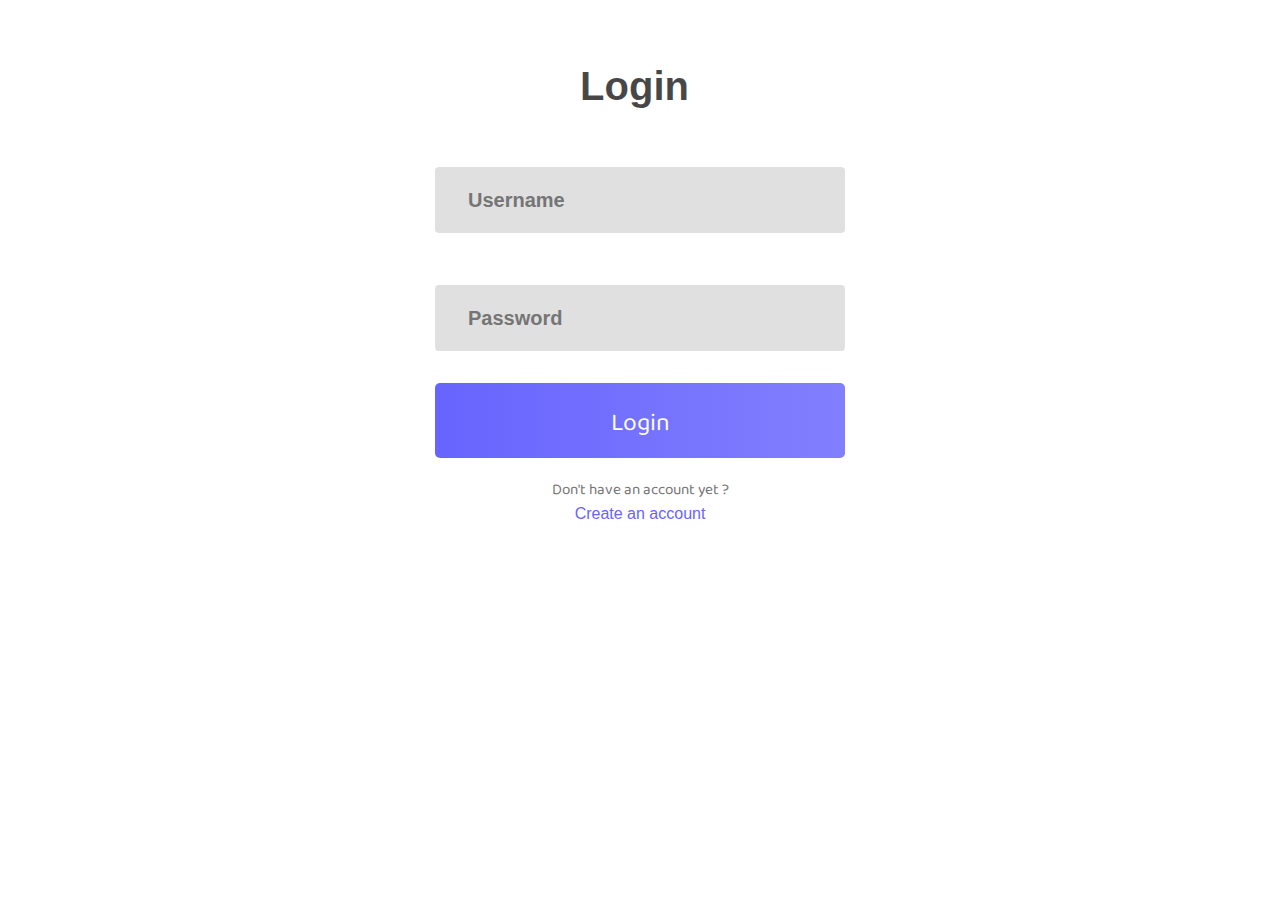
<file: index.html>
<!DOCTYPE html>
<html lang="en">
  <head>
    <meta charset="UTF-8" />
    <meta http-equiv="X-UA-Compatible" content="IE=edge" />
    <meta name="viewport" content="width=device-width, initial-scale=1.0" />
    <link rel="stylesheet" type="text/css" href="style.css" />
    <link
      href="https://fonts.googleapis.com/css?family=Baloo+Thambi+2&display=swap"
      rel="stylesheet"
    />
    <title>Cards</title>
  </head>
  <body>
    <div id="main">
      <div class="flex-container">
        <div class="login">
          <div class="loginAlert alert">
            Incorrect Username or Password
            <span
              class="closebtn"
              onclick="this.parentElement.style.display='none';"
            >
              &times;
            </span>
          </div>

          <h1 id="loginHeading">Login</h1>
          <p id="error-text"></p>
          <form method="POST" id="login-form">
            <label for="username" id="userlabel" class="label">Username</label>
            <br />
            <input
              type="text"
              name="username"
              id="username"
              placeholder="Username"
              required
              class="input"
            />
            <br />
            <label for="password" id="passlabel" class="label">Password</label>
            <br />
            <input
              type="password"
              name="password"
              id="user_pass"
              placeholder="Password"
              required
              class="input"
            />
            <br />

            <br />
            <button type="submit" class="button logInButton">Login</button>
          </form>

          <div id="newUser">
            <p id="createAccLabel">Don't have an account yet ?</p>
            <a id="createAccLink" href="#">Create an account</a>
          </div>
        </div>

        <div class="signup">
          <h1 id="signupHeading">Sign Up</h1>
          <div class="signupAlert alert">
            <p></p>
            <span
              class="closebtn"
              onclick="this.parentElement.style.display='none';"
            >
              &times;
            </span>
          </div>
          <div class="signupPrompt prompt">
            You Are Ready to Go!
            <span
              class="closebtn"
              onclick="this.parentElement.style.display='none';"
            >
              &times;
            </span>
          </div>
          <p id="error-text"></p>
          <form method="POST" id="signup-form">
            <label for="userhandle" id="handlelabel" class="label"
              >Username</label
            >
            <br />
            <input
              type="text"
              name="username"
              id="userhandle"
              placeholder="Useraname"
              required
              class="input"
            />
            <br />

            <label for="password" id="passlabelSignup" class="label"
              >Password</label
            >
            <br />
            <input
              type="password"
              name="password"
              id="user_passSignup"
              placeholder="Password"
              required
              class="input"
            />
            <br /><br />

            <button class="button SignUpButton">Sign Up</button>
          </form>
        </div>
      </div>
    </div>

    <script src="./app.js"></script>
  </body>
</html>
</file>
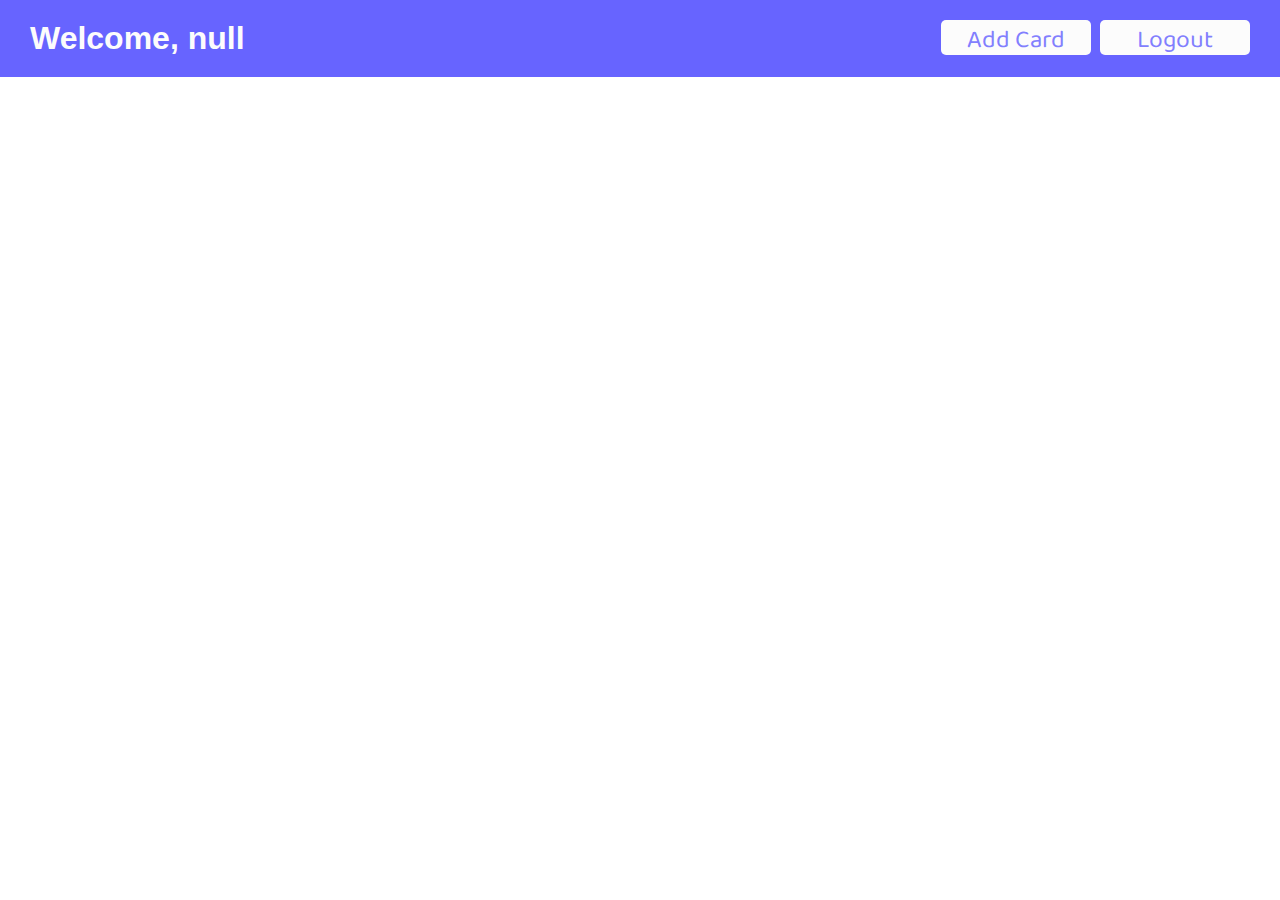
<file: profile.html>
<!DOCTYPE html>
<html lang="en">
  <head>
    <meta charset="UTF-8" />
    <meta http-equiv="X-UA-Compatible" content="IE=edge" />
    <meta name="viewport" content="width=device-width, initial-scale=1.0" />
    <link rel="stylesheet" type="text/css" href="style.css" />
    <link
      href="https://fonts.googleapis.com/css?family=Baloo+Thambi+2&display=swap"
      rel="stylesheet"
    />
    <title>Cards</title>
  </head>
  <body>
    <div id="nav">
      <h2>Welcome, Vtrix</h2>
      <div id="actions">
        <button id="showAddCard" class="button navButton">Add Card</button>

        <button id="logout" class="button navButton">Logout</button>
      </div>
    </div>
    <div id="content">
      <div id="addCard">
        <div class="AddCardAlert alert">
          Invalid Data
          <span
            class="closebtn"
            onclick="this.parentElement.style.display='none';"
          >
            &times;
          </span>
        </div>
        <button id="closeForm" class="button">Close</button>
        <form id="addCardForm">
          <input
            type="text"
            id="cardHolder"
            class="input"
            name="cardholder"
            required
            placeholder="Card Holder Name"
          />
          <input
            type="text"
            id="cardNum"
            class="input"
            required
            name="cardnumber"
            placeholder="Card Number"
          />
          <input
            type="date"
            id="expDate"
            class="input"
            required
            name="expiring"
          />

          <select class="selector input" id="cardType" name="cardtype">
            <option value="credit">Credit</option>
            <option value="debit">Debit</option>
          </select>
          <input
            type="password"
            class="input"
            required
            id="cvv"
            name="cvv"
            placeholder="CVV"
          />

          <button class="button" id="addCardButton">Add</button>
        </form>
      </div>
      <div id="cards"></div>
    </div>

    <script src="./profile.js"></script>
  </body>
</html>
</file>
<file: style.css>
* {
  box-sizing: border-box;
  margin: 0;
  padding: 0;
}
body {
  font-family: "Trebuchet MS", "Lucida Sans Unicode", "Lucida Grande",
    "Lucida Sans", Arial, sans-serif;
}
#main {
  display: flex;
  flex-direction: row;
  align-items: center;
  justify-content: center;
}
.flex-container {
  display: flex;
  flex-direction: row;
  flex-wrap: wrap;
}

.login {
  width: 30vw;
  display: flex;
  flex-direction: column;
  align-items: center;
  justify-content: center;
  margin: 5vw;
}

.signup {
  transform: translateY(-40px);
  display: flex;
  flex-direction: column;
  align-items: center;
  justify-content: center;
  /* margin: 5vw; */
  /* width: 35vw; */
  width: 0;
  margin: 0;
  overflow: hidden;
  transition: 0.3s ease-in-out;
}

#loginHeading,
#signupHeading {
  text-align: center;
  font-size: 2.5rem;
  transform: translateX(-5%);
  color: rgba(0, 0, 0, 0.719);
  width: max-content;
  margin-bottom: 20px;
}

form {
  width: 410px;
}

.label {
  z-index: -1;
  padding: 3px;
  color: rgba(103, 100, 255, 1);
  position: relative;
  top: 40px;
  opacity: 0;
  transition: 0.1s ease-in-out;
}

.input {
  background: rgb(224, 224, 224);
  font-family: "Trebuchet MS", "Lucida Sans Unicode", "Lucida Grande",
    "Lucida Sans", Arial, sans-serif;
  font-weight: 900;
  color: rgb(117, 117, 117);
  width: 100%;
  height: 40px;
  padding: 30px;
  border-radius: 4px;
  margin-top: 20px;
  margin-bottom: 14px;
  border: 3px solid rgba(103, 100, 255, 0);
  transition: 0.09s ease-in-out;
  font-size: 20px;
}

.input:focus {
  border: 3px solid rgba(103, 100, 255, 1);
}

.button {
  width: 410px;
  height: 75px;
  color: rgb(252, 252, 252);
  text-align: center;
  position: relative;
  font-family: "Baloo Thambi 2", cursive;
  border-radius: 5px;
  border: none;
  background: rgb(103, 100, 255);
  background: linear-gradient(
    90deg,
    rgba(103, 100, 255, 1) 0%,
    rgba(130, 127, 254, 1) 100%
  );
  font-size: 1.55rem;
  cursor: pointer;
  padding: 20px 152px;
}

.button:hover,
.button:active {
  background: linear-gradient(
    90deg,
    rgb(130, 128, 255) 0%,
    rgb(154, 153, 255) 100%
  );
}

#newUser {
  display: flex;
  flex-direction: column;
  justify-content: center;
  align-items: center;
  font-weight: lighter;
  margin-top: 20px;
}

#createAccLabel {
  font-family: "Baloo Thambi 2", cursive;
  color: rgb(117, 117, 117);
  font-size: 0.95rem;
  margin-bottom: 4px;
}
#createAccLink {
  text-decoration: none;
  color: rgba(103, 100, 255, 1);
  cursor: pointer;
}
#createAccLink:hover,
#createAccLink:active {
  color: rgb(129, 127, 253);
}

@media only screen and (max-width: 1050px) {
  body {
    flex-direction: column-reverse;
  }
  .signup {
    width: 0;
    transform: translateY(0);
  }
  /* .signup{ */
  /* height: 0; */
  /* } */
}

@media only screen and (max-width: 576px) {
  .login {
    width: 90vw;
    margin: auto;
  }
  form {
    width: 100%;
  }
  .button,
  .SignUpButton {
    width: 100%;
    padding: 10px 20px;
  }
}

@media only screen and (max-width: 420px) {
  .button,
  .SignUpButton {
    width: 100%;
    padding: 10px 20px;
  }
}

/* The alert message box */
.alert {
  padding: 20px;
  background-color: #ee4f44;
  color: white;
  margin-bottom: 15px;
  display: none;
  border-radius: 4px;
  /* display: flex; */
  /* flex-direction: row; */
}

.signupPrompt {
  padding: 20px;
  background-color: #46f436;
  color: white;
  margin-bottom: 15px;
  display: none;
  border-radius: 4px;
}
/* The close button */
.closebtn {
  margin-left: 15px;
  color: white;
  font-weight: bold;
  float: right;
  font-size: 22px;
  line-height: 20px;
  cursor: pointer;
  transition: 0.3s;
}

/* When moving the mouse over the close button */
.closebtn:hover {
  color: black;
}

/* profile page styles------------------------------------------------- */

#nav {
  background: rgba(103, 100, 255, 1);
  color: rgb(252, 252, 252);
  width: 100%;
  padding: 20px 30px;
  display: flex;
  justify-content: space-between;
}
#nav h2 {
  font-size: 2rem;
}
.navButton {
  width: 150px;
  height: 35px;
  position: relative;
  background: rgb(252, 252, 252);
  color: rgba(130, 127, 254, 1);
  cursor: pointer;
  padding: 0 12px;
  margin-left: 5px;
}
.navButton:hover {
  background: rgb(230, 230, 230);
}

/* card styles------------------------------------------------------------------------ */
#cards {
  margin-top: 45px;
  display: flex;
  justify-content: space-around;
  flex-wrap: wrap;
}
.card {
  margin-bottom: 20px;
  width: 320px;
  height: 190px;
  -webkit-perspective: 600px;
  -moz-perspective: 600px;
  perspective: 600px;
}

.card__part {
  box-shadow: 1px 1px #aaa3a3;
  top: 0;
  position: absolute;
  z-index: 1000;
  left: 0;
  display: inline-block;
  width: 320px;
  height: 190px;
  background: linear-gradient(
    to right bottom,
    #fd696b,
    #fa616e,
    #f65871,
    #f15075,
    #ec4879
  );
  background-repeat: no-repeat;
  background-position: center;
  background-size: cover;
  border-radius: 8px;

  -webkit-transition: all 0.5s cubic-bezier(0.175, 0.885, 0.32, 1.275);
  -moz-transition: all 0.5s cubic-bezier(0.175, 0.885, 0.32, 1.275);
  -ms-transition: all 0.5s cubic-bezier(0.175, 0.885, 0.32, 1.275);
  -o-transition: all 0.5s cubic-bezier(0.175, 0.885, 0.32, 1.275);
  transition: all 0.5s cubic-bezier(0.175, 0.885, 0.32, 1.275);
  -webkit-transform-style: preserve-3d;
  -moz-transform-style: preserve-3d;
  -webkit-backface-visibility: hidden;
  -moz-backface-visibility: hidden;
}

.card__front {
  padding: 30px 18px;
  -webkit-transform: rotateY(0);
  -moz-transform: rotateY(0);
}

.card__back {
  padding: 18px 0;
  -webkit-transform: rotateY(-180deg);
  -moz-transform: rotateY(-180deg);
}

.card__black-line {
  margin-top: 5px;
  height: 38px;
  background-color: #303030;
}

.card__logo {
  height: 16px;
}

.card__front-logo {
  position: absolute;
  top: 18px;
  right: 18px;
}
.card__square {
  border-radius: 5px;
  height: 30px;
}

.card_numer {
  display: block;
  width: 100%;
  word-spacing: 4px;
  font-size: 20px;
  letter-spacing: 2px;
  color: #fff;
  text-align: center;
  margin-bottom: 20px;
  margin-top: 20px;
}

.card__space-75 {
  width: 75%;
  float: left;
}

.card__space-25 {
  width: 25%;
  float: left;
}

.card__label {
  font-size: 10px;
  text-transform: uppercase;
  color: rgba(255, 255, 255, 0.8);
  letter-spacing: 1px;
}

.card__info {
  margin-bottom: 0;
  margin-top: 5px;
  font-size: 16px;
  line-height: 18px;
  color: #fff;
  letter-spacing: 1px;
  text-transform: uppercase;
}

.card__back-content {
  padding: 15px 15px 0;
}
.card__secret--last {
  color: #303030;
  text-align: right;
  margin: 0;
  font-size: 14px;
}

.card__secret {
  padding: 5px 12px;
  background-color: #fff;
  position: relative;
}

.card__secret:before {
  content: "";
  position: absolute;
  top: -3px;
  left: -3px;
  height: calc(100% + 6px);
  width: calc(100% - 42px);
  border-radius: 4px;
  background: repeating-linear-gradient(
    45deg,
    #ededed,
    #ededed 5px,
    #f9f9f9 5px,
    #f9f9f9 10px
  );
}

.card__back-logo {
  position: absolute;
  bottom: 15px;
  right: 15px;
}

.card__back-square {
  position: absolute;
  bottom: 15px;
  left: 15px;
}

.card:hover .card__front {
  -webkit-transform: rotateY(180deg);
  -moz-transform: rotateY(180deg);
}

.card:hover .card__back {
  -webkit-transform: rotateY(0deg);
  -moz-transform: rotateY(0deg);
}

/* add card form styles------------------------------------------------- */
#addCard {
  display: none;
  flex-direction: column;
  align-items: center;
  justify-content: center;
  position: absolute;
  top: 0;
  z-index: 2;
  background: #303030ec;
  height: 100vh;
  width: 100vw;
}
.selector {
  padding: 0 0 0 30px;
  height: 68px;
}
#closeForm {
  position: absolute;
  top: 7%;
  right: 10%;
  width: fit-content;
  height: fit-content;
  padding: 4px 14px;
}
</file>
